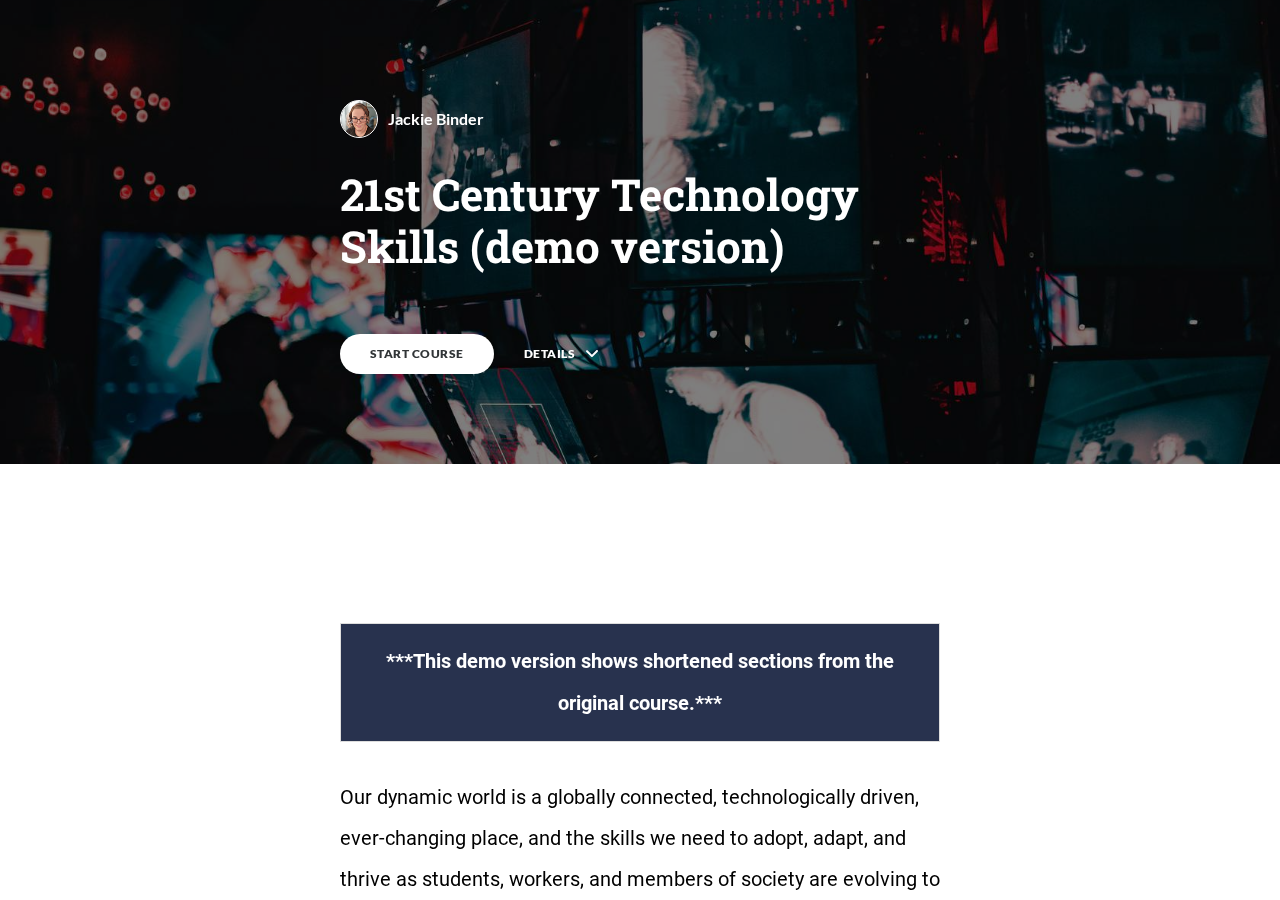
<file: index.html>
<!DOCTYPE html>
<html lang="en" class="">
  <head>
    <meta http-equiv="X-UA-Compatible" content="IE=edge,chrome=1">
    <meta name="viewport" content="width=device-width, initial-scale=1, maximum-scale=1">
    <meta charset="utf-8">

    <title>21st Century Technology Skills (demo version)</title>

    <link type="text/css" rel="stylesheet" href="lib/icomoon.css">
    <link type="text/css" rel="stylesheet" href="lib/main.bundle.css">
    <script type="text/javascript" src="lib/player-0.0.11.min.js"></script>
    <script type="text/javascript" src="lib/lzwcompress.js"></script>

    <!-- Resize Hack -->
    <script type="text/javascript">
      window.resizeTo(screen.width, screen.height);
    </script>
    
    <!--[if lt IE 9]>
    <script src="//html5shiv.googlecode.com/svn/trunk/html5.js"></script>
    <![endif]-->
  </head>
  <body>
    <style>
      .brand--head, .brand--head *   { font-family: 'Roboto Slab' !important; }
      .brand--body, .brand--body *   { font-family: 'Roboto' !important; }
      .brand--lhead, .brand--lhead * { font-family: 'Roboto Slab' !important; }
      .brand--lbody, .brand--lbody * { font-family: 'Roboto' !important; }
      .brand--ui, .brand--ui *       { font-family: 'Lato' !important; }

      .brand--beforeHead:before { font-family: 'Roboto Slab' !important; }
      .brand--afterHead:after { font-family: 'Roboto Slab' !important; }

      .brand--background        { background-color: #285F9F !important; }
      .brand--background-all *  { background-color: #285F9F !important; }
      .brand--border            { border-color: #285F9F !important; }
      .brand--color             { color: #285F9F !important; }
      .brand--color-all *       { color: #285F9F !important; }
      .brand--shadow            { box-shadow: 0 0 0 0.2rem #285F9F !important; }
      .brand--shadow-all *      { box-shadow: 0 0 0 0.2rem #285F9F !important; }
      .brand--fill              { fill: #285F9F !important; }
      .brand--stroke            { stroke: #285F9F !important; }

      .brand--beforeBackground:before { background-color: #285F9F !important; }
      .brand--beforeBorder:before     { border-color: #285F9F !important; }
      .brand--beforeColor:before      { color: #285F9F !important; }

      .brand--afterBackground:after { background-color: #285F9F !important; }
      .brand--afterBorder:after     { border-color: #285F9F !important; }
      .brand--afterColor:after      { color: #285F9F !important; }

      /* should be applied to containers where links
         need to appear in brand color */
      .brand--linkColor a { color: #285F9F !important; }

      /* should be applied to containers where links
         need to change to brand color on hover */
      .brand--linkColorHover a:hover { color: #285F9F !important; }

      /* should be applied to any single element that
         needs to change color on hover */
      .brand--hoverColor:hover { color: #285F9F !important; }

      /* TODO: probably need a way to create a 5-10% darker/lighter color */
      .brand--linkColor a:hover,
      .button.brand--background:hover { opacity: .65 !important; }

      @media (min-width: 47.9375em) { /* 768px */
        .brand--min768--background { background-color: #285F9F !important; }
        .brand--min768--border     { border-color: #285F9F !important; }
        .brand--min768--color      { color: #285F9F !important; }
      }

      @media (max-width: 47.9375em) { /* 768px */
        .brand--max768--background { background-color: #285F9F !important; }
        .brand--max768--border     { border-color: #285F9F !important; }
        .brand--max768--color      { color: #285F9F !important; }
      }
    </style>
    <div id="app"></div>
    <script type="text/javascript">
  (function(root) {
    window.labelSet = {"id":"j-xtD3wLAInahuJNagMHZ-K5","author":"auth0|59d171d67dc3100314762ed0","name":"English","defaultId":1,"defaultSet":true,"labels":{"result":"result","search":"search","results":"results","quizNext":"NEXT","tabGroup":"Tab","codeGroup":"Code","noResults":"No results for","noteGroup":"Note","quizScore":"Your score","quizStart":"START QUIZ","courseExit":"EXIT COURSE","courseHome":"Home","lessonName":"Section","quizSubmit":"SUBMIT","quoteGroup":"Quote","salutation":"👋 Bye!","buttonGroup":"Button","courseStart":"START COURSE","embedViewOn":"VIEW ON","exitMessage":"You may now leave this page.","quizCorrect":"Correct","quizPassing":"PASSING","quizResults":"Quiz Results","courseResume":"RESUME COURSE","processStart":"START","processSwipe":"Swipe to continue","quizContinue":"Continue","quizLandmark":"Quiz","quizQuestion":"Question","courseDetails":"DETAILS","embedReadMore":"Read more","feedbackGroup":"Feedback","quizIncorrect":"Incorrect","quizTakeAgain":"TAKE AGAIN","sortingReplay":"REPLAY","accordionGroup":"Accordion","embedLinkGroup":"Embedded web content","lessonComplete":"COMPLETE","statementGroup":"Statement","storylineGroup":"Storyline","attachmentGroup":"File Attachment","embedPhotoGroup":"Embedded photo","embedVideoGroup":"Embedded video","playButtonLabel":"Play","processComplete":"Complete","processLandmark":"Process","processNextStep":"NEXT STEP","processStepName":"Step","seekSliderLabel":"Seek","sortingLandmark":"Sorting Activity","audioPlayerGroup":"Audio player. You can use the space bar to toggle playback and arrow keys to scrub.","buttonStackGroup":"Button stack","embedPlayerGroup":"Embedded media player","lessonRestricted":"Sections must be completed in order","pauseButtonLabel":"Pause","scenarioComplete":"Scenario Complete!","scenarioContinue":"CONTINUE","scenarioTryAgain":"TRY AGAIN","textOnImageGroup":"Text on image","timelineLandmark":"Timeline","urlEmbedLandmark":"URL/Embed","videoPlayerGroup":"Video player. You can use the space bar to toggle playback and arrow keys to scrub.","blocksClickToFlip":"Click to flip","blocksPreposition":"of","bulletedListGroup":"Bulleted list","checkboxListGroup":"Checkbox list","imageAndTextGroup":"Image and text","imageGalleryGroup":"Image gallery","lessonPreposition":"of","numberedListGroup":"Numbered list","processLessonName":"Lesson","processStartAgain":"START AGAIN","scenarioStartOver":"START OVER","courseSkipToLesson":"SKIP TO  SECTION","flashcardBackLabel":"Flashcard back","flashcardGridGroup":"Flashcard grid","nextFlashCardLabel":"Next flashcard","flashcardFrontLabel":"Flashcard front","flashcardStackGroup":"Flashcard stack","knowledgeCheckGroup":"Knowledge check","sortingCardsCorrect":"Cards Correct","hamburgerButtonLabel":"Course Overview Sidebar","lessonHeaderLandmark":"Lesson Header","numberedDividerGroup":"Numbered divider","lessonContentLandmark":"Lesson Content","lessonSidebarLandmark":"Lesson Sidebar","quizAnswerPlaceholder":"Type your answer here","labeledGraphicLandmark":"Labeled Graphic","previousFlashCardLabel":"Previous flashcard","processStepPreposition":"of","overviewPageTitleSuffix":"Overview","quizAcceptableResponses":"Acceptable responses","quizRequirePassingScore":"Must pass quiz before continuing","timelineCardGroupPrefix":"Timeline Card","labeledGraphicBubbleLabel":"Labeled graphic bubble","labeledGraphicMarkerLabel":"Labeled graphic marker","labeledGraphicNextMarkerLabel":"Next marker","labeledGraphicPreviousMarkerLabel":"Previous marker"},"deleted":false,"createdAt":"2022-01-09T01:48:26.572Z","updatedAt":"2022-05-06T02:54:02.343Z","iso639Code":"en","transferredAt":null};
    window.courseData = "[base64]/[base64]/[base64]/[base64]";
    window.partnerContent = [];

    function isExport() {
      return true;
    }

    function resolvePath(path) {
      return ('assets/').concat(path);
    }

    function resolveFontPath(font) {
      return ('lib/fonts/').concat(font.key.split('/').reverse()[0]);
    }

    root.Runtime = {
      isExport: isExport,
      resolvePath: resolvePath,
      resolveFontPath: resolveFontPath
    };
  }(window));
</script>

    
    <script src="lib/main.bundle.js"></script>
    
  </body>
</html>
</file>
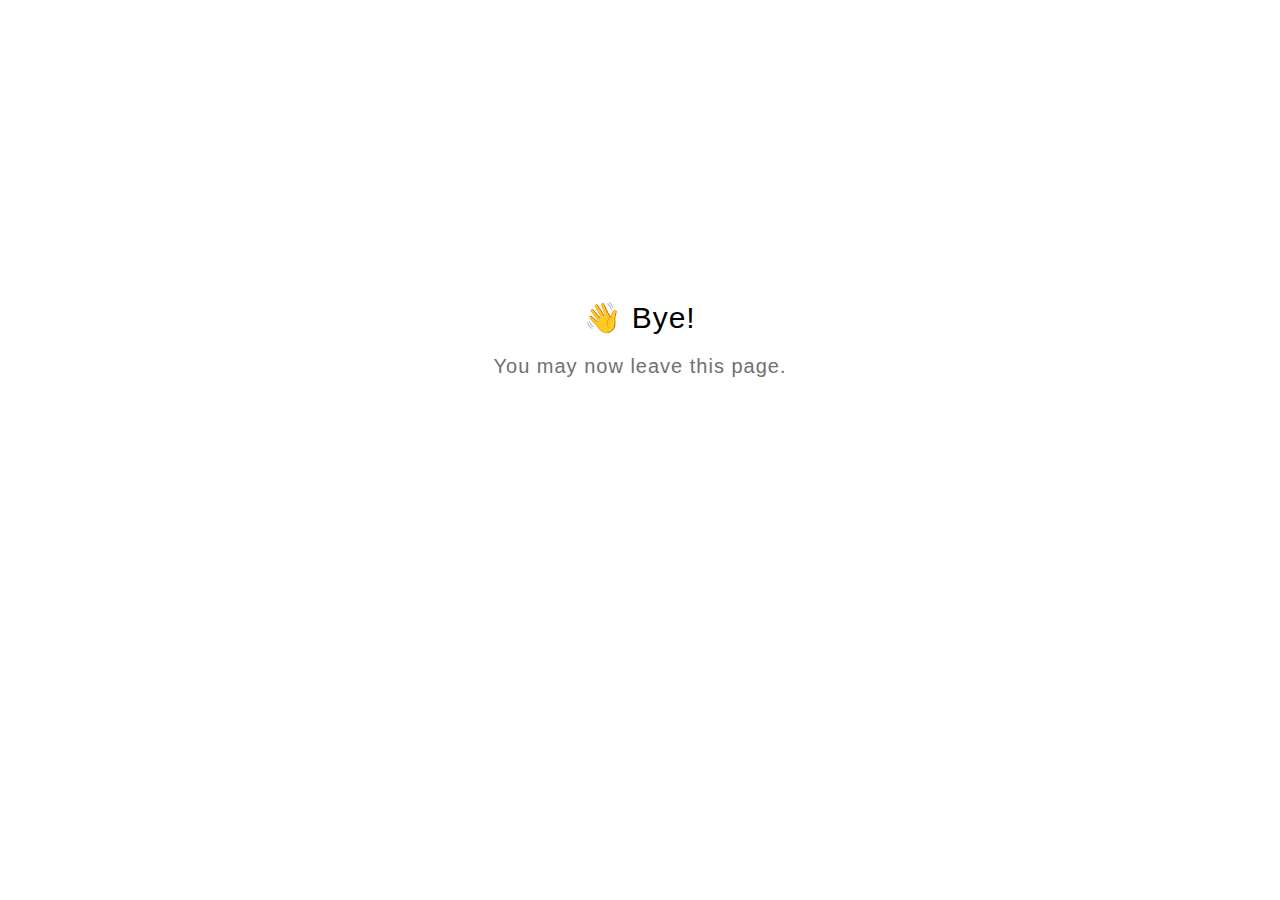
<file: goodbye.html>
<html>
  <head>
    <meta charset="utf-8" lang="en">
    <style>
      html {
        font-size: 20px;
        font-family: 'lato', sans-serif;
        font-weight: lighter;
        letter-spacing: 0.05rem;
      }

      .goodbye-container {
        text-align: center;
        margin-top: 15rem;
      }

      .bye-message {
        font-size: 1.5rem;
      }

      .exit-text {
        color: #707070;
        margin-top: 1rem;
      }
    </style>
  </head>
  <body>
    <div class="goodbye-container">
      <div class="bye-message">👋 Bye!</div>
      <div class="exit-text">You may now leave this page.</div>
    </div>
  </body>
</html>
</file>
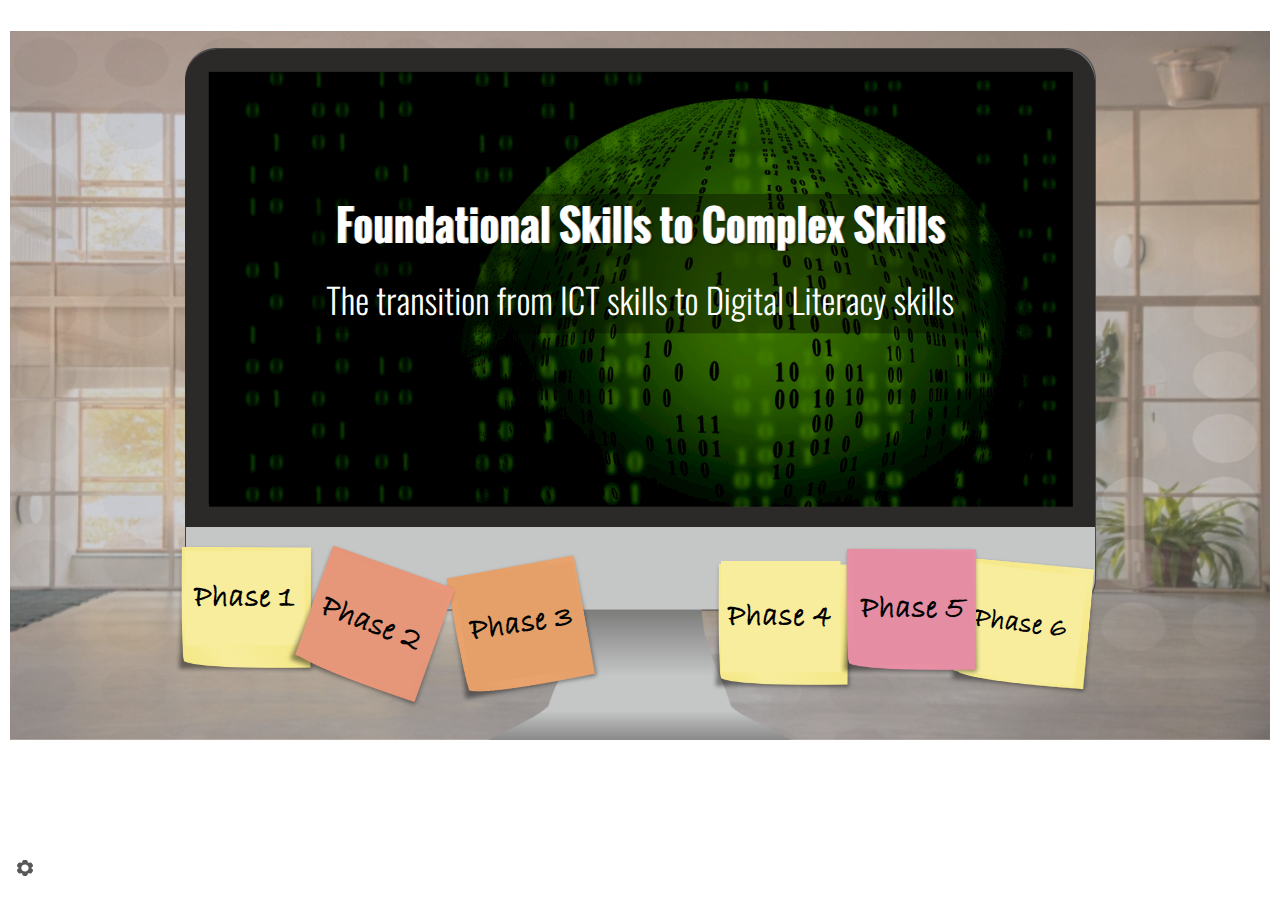
<file: assets/tkCFKgydXrPuP-J6/story.html>
<!doctype html>
<html lang="en-US">
<head>
  <meta charset="utf-8">
  <!-- Created using Storyline 360 - http://www.articulate.com  -->
  <!-- version: 3.64.27845.0 -->
  <title>Technical Skills Progression</title>
  <meta http-equiv="x-ua-compatible" content="IE=edge"/>
  <meta name="viewport" content="width=device-width,initial-scale=1,user-scalable=no,shrink-to-fit=no,minimal-ui"/>
  <meta name="apple-mobile-web-app-capable" content="yes"/>
  <style>
    html, body { height: 100%; padding: 0; margin: 0 }
    #app { height: 100%; width: 100%; }
  </style>
  
  <script>window.THREE = { };</script>
<meta name="robots" content="noindex, nofollow"></head>
<body style="background: #FFFFFF" class="cs-HTML theme-unified">
<script src="player-interface.js"></script>
  <script>!function(e){var i=/iPhone/i,o=/iPod/i,n=/iPad/i,t=/(?=.*\bAndroid\b)(?=.*\bMobile\b)/i,d=/Android/i,s=/(?=.*\bAndroid\b)(?=.*\bSD4930UR\b)/i,b=/(?=.*\bAndroid\b)(?=.*\b(?:KFOT|KFTT|KFJWI|KFJWA|KFSOWI|KFTHWI|KFTHWA|KFAPWI|KFAPWA|KFARWI|KFASWI|KFSAWI|KFSAWA)\b)/i,r=/IEMobile/i,h=/(?=.*\bWindows\b)(?=.*\bARM\b)/i,a=/BlackBerry/i,l=/BB10/i,p=/Opera Mini/i,f=/(CriOS|Chrome)(?=.*\bMobile\b)/i,u=/(?=.*\bFirefox\b)(?=.*\bMobile\b)/i,c=new RegExp("(?:Nexus 7|BNTV250|Kindle Fire|Silk|GT-P1000)","i"),w=function(e,i){return e.test(i)},A=function(e){var A=e||navigator.userAgent,v=A.split("[FBAN");if(void 0!==v[1]&&(A=v[0]),this.apple={phone:w(i,A),ipod:w(o,A),tablet:!w(i,A)&&w(n,A),device:w(i,A)||w(o,A)||w(n,A)},this.amazon={phone:w(s,A),tablet:!w(s,A)&&w(b,A),device:w(s,A)||w(b,A)},this.android={phone:w(s,A)||w(t,A),tablet:!w(s,A)&&!w(t,A)&&(w(b,A)||w(d,A)),device:w(s,A)||w(b,A)||w(t,A)||w(d,A)},this.windows={phone:w(r,A),tablet:w(h,A),device:w(r,A)||w(h,A)},this.other={blackberry:w(a,A),blackberry10:w(l,A),opera:w(p,A),firefox:w(u,A),chrome:w(f,A),device:w(a,A)||w(l,A)||w(p,A)||w(u,A)||w(f,A)},this.seven_inch=w(c,A),this.any=this.apple.device||this.android.device||this.windows.device||this.other.device||this.seven_inch,this.phone=this.apple.phone||this.android.phone||this.windows.phone,this.tablet=this.apple.tablet||this.android.tablet||this.windows.tablet,"undefined"==typeof window)return this},v=function(){var e=new A;return e.Class=A,e};"undefined"!=typeof module&&module.exports&&"undefined"==typeof window?module.exports=A:"undefined"!=typeof module&&module.exports&&"undefined"!=typeof window?module.exports=v():"function"==typeof define&&define.amd?define("isMobile",[],e.isMobile=v()):e.isMobile=v()}(this);
    window.isMobile.apple.tablet = window.isMobile.apple.tablet ||
      (navigator.platform === 'MacIntel' && navigator.maxTouchPoints > 1);
    window.isMobile.apple.device = window.isMobile.apple.device || window.isMobile.apple.tablet;
    window.isMobile.tablet = window.isMobile.tablet || window.isMobile.apple.tablet;
    window.isMobile.any = window.isMobile.any || window.isMobile.apple.tablet;
  </script>

  <div id="focus-sink" tabindex="-1"></div>

  <div id="preso"></div>
  <script>
    window.DS = {};
    window.globals = {
      DATA_PATH_BASE: '',
      HAS_FRAME: true,
      HAS_SLIDE: true,

      lmsPresent: false,
      tinCanPresent: false,
      cmi5Present: false,
      aoSupport: false,
      scale: 'noscale',
      captureRc: false,
      browserSize: 'optimal',
      bgColor: '#FFFFFF',
      features: 'InsertSvgPicture,MultipleQuizTracking,QuestionCorrectVariable',
      themeName: 'unified',
      preloaderColor: '#8C8C8C',
      suppressAnalytics: false,
      productChannel: 'stable',
      publishSource: 'storyline',
      aid: 'auth0|59d171d67dc3100314762ed0',
      cid: '0bd41aa2-1b1b-460d-bdaa-9984c608ba51',
      playerVersion: '3.64.27845.0',
      publishTimestamp: '2022-06-20T19:49:01.0968794Z',
      maxIosVideoElements: 10,

      
      parseParams: function(qs) {
        if (window.globals.parsedParams != null) {
          return window.globals.parsedParams;
        }
        qs = (qs || window.location.search.substr(1)).split('+').join(' ');
        var params = {},
            tokens,
            re = /[?&]?([^=]+)=([^&]*)/g;

        while (tokens = re.exec(qs)) {
          params[decodeURIComponent(tokens[1]).trim()] =
            decodeURIComponent(tokens[2]).trim();
        }
        window.globals.parsedParams = params;
        return params;
      }

    };

    (function() {

      var classTypes = [ 'desktop', 'mobile', 'phone', 'tablet' ];

      var addDeviceClasses = function(prefix, testObj) {
        var curr, i;
        for (i = 0; i < classTypes.length; i++) {
          curr = classTypes[i];
          if (testObj[curr]) {
            document.body.classList.add(prefix + curr);
          }
        }
      };

      var params = window.globals.parseParams(),
          isDevicePreview = params.devicepreview === '1',
          isPhoneOverride = params.deviceType === 'phone' || (isDevicePreview && params.phone == '1'),
          isTabletOverride = (params.deviceType === 'tablet' || isDevicePreview) && !isPhoneOverride,
          isMobileOverride = isPhoneOverride || isTabletOverride;

      var deviceView = {
        desktop: !window.isMobile.any && !isMobileOverride,
        mobile: window.isMobile.any || isMobileOverride,
        phone: isPhoneOverride || (window.isMobile.phone && !isTabletOverride),
        tablet: isTabletOverride || window.isMobile.tablet
      };

      window.globals.deviceView = deviceView;
      window.isMobile.desktop = !window.isMobile.any;
      window.isMobile.mobile = window.isMobile.any;

      addDeviceClasses('view-', deviceView);

    })();
  </script>
  
  <script src='story_content/user.js' type=text/javascript></script>
  <div class="slide-loader"></div>

  <script>
    var doc = document, loader = doc.body.querySelector('.slide-loader'); [ 1, 2, 3 ].forEach(function(n) { var d = doc.createElement('div'); d.style.backgroundColor = window.globals.preloaderColor; d.classList.add('mobile-loader-dot'); d.classList.add('dot' + n); loader.appendChild(d); });
  </script>

  <div class="mobile-load-title-overlay" style="display: none">
    <div class="mobile-load-title">Technical Skills Progression</div>
  </div>

  <div class="mobile-chrome-warning"></div>

  <script>
    
    if (window.autoSpider && window.vInterfaceObject) {
      document.querySelector('.mobile-load-title-overlay').style.display = 'none';
    }
  </script>

  

  <link rel="stylesheet" href="html5/data/css/output.min.css" data-noprefix/>
</body>
<script src="html5/lib/scripts/bootstrapper.min.js"></script>
</html>
</file>
<file: lib/icomoon.css>
@font-face {
	font-family: 'icomoon';
	src:  url('fonts/icomoon.ttf') format('truetype'),
				url('fonts/icomoon.woff') format('woff');
	font-weight: normal;
	font-style: normal;
}

[class^="icon-"], [class*=" icon-"] {
	/* use !important to prevent issues with browser extensions that change fonts */
	font-family: 'icomoon' !important;
	speak: none;
	font-style: normal;
	font-weight: normal;
	font-variant: normal;
	text-transform: none;
	line-height: 1;

	/* Better Font Rendering =========== */
	-webkit-font-smoothing: antialiased;
	-moz-osx-font-smoothing: grayscale;
}

.icon-edit-author-name:before {
	content: "\e976";
}
.icon-lock:before {
	content: "\e977";
}
.icon-checkmark-valid:before {
	content: "\e95d";
}
.icon-close-media-panel:before {
	content: "\e95e";
}
.icon-trash4:before {
	content: "\e95f";
}
.icon-x-invalid-url:before {
	content: "\e960";
}
.icon-attach2:before {
	content: "\e961";
}
.icon-bold:before {
	content: "\e962";
}
.icon-fontcolor:before {
	content: "\e963";
}
.icon-fontsize:before {
	content: "\e964";
}
.icon-italic:before {
	content: "\e965";
}
.icon-link:before {
	content: "\e966";
}
.icon-orderedlist:before {
	content: "\e967";
}
.icon-quote:before {
	content: "\e968";
}
.icon-unorderedlist:before {
	content: "\e969";
}
.icon-feedback:before {
	content: "\e910";
}
.icon-review:before {
	content: "\e911";
}
.icon-customizable:before {
	content: "\e908";
}
.icon-design:before {
	content: "\e909";
}
.icon-interactions:before {
	content: "\e90a";
}
.icon-questions:before {
	content: "\e90b";
}
.icon-scenarios2:before {
	content: "\e90c";
}
.icon-slides:before {
	content: "\e90d";
}
.icon-desktop:before {
	content: "\e902";
}
.icon-expressions:before {
	content: "\e903";
}
.icon-poses:before {
	content: "\e904";
}
.icon-retina:before {
	content: "\e905";
}
.icon-scenarios:before {
	content: "\e906";
}
.icon-transparency:before {
	content: "\e907";
}
.icon-Master-01:before {
	content: "\e934";
}
.icon-Master-02:before {
	content: "\e93a";
}
.icon-Master-03:before {
	content: "\e939";
}
.icon-Master-04:before {
	content: "\e936";
}
.icon-Master-05:before {
	content: "\e93b";
}
.icon-Master-06:before {
	content: "\e935";
}
.icon-Master-07:before {
	content: "\e937";
}
.icon-Master-08:before {
	content: "\e938";
}
.icon-Master-09:before {
	content: "\e922";
}
.icon-Master-10:before {
	content: "\e926";
}
.icon-Master-11:before {
	content: "\e924";
}
.icon-Master-12:before {
	content: "\e928";
}
.icon-Master-13:before {
	content: "\e923";
}
.icon-Master-14:before {
	content: "\e925";
}
.icon-Master-15:before {
	content: "\e929";
}
.icon-Master-16:before {
	content: "\e927";
}
.icon-Master-17:before {
	content: "\e92b";
}
.icon-Master-18:before {
	content: "\e92c";
}
.icon-Master-19:before {
	content: "\e92d";
}
.icon-Master-20:before {
	content: "\e92e";
}
.icon-Master-21:before {
	content: "\e92f";
}
.icon-Master-22:before {
	content: "\e930";
}
.icon-Master-23:before {
	content: "\e931";
}
.icon-Master-24:before {
	content: "\e932";
}
.icon-Master-25:before {
	content: "\e933";
}
.icon-Master-26:before {
	content: "\e92a";
}
.icon-check-circle:before {
	content: "\e803";
}
.icon-trash:before {
	content: "\e804";
}
.icon-rotation:before {
	content: "\e91a";
}
.icon-vector:before {
	content: "\e91b";
}
.icon-mute:before {
	content: "\e90e";
}
.icon-volume:before {
	content: "\e90f";
}
.icon-logo:before {
	content: "\e805";
}
.icon-share:before {
	content: "\e801";
}
.icon-sorting:before {
	content: "\e91c";
}
.icon-more:before {
	content: "\e91d";
}
.icon-copy:before {
	content: "\e951";
}
.icon-clock:before {
	content: "\e915";
}
.icon-quotes-left:before {
	content: "\e918";
}
.icon-list-numbered:before {
	content: "\e916";
}
.icon-list2:before {
	content: "\e917";
}
.icon-plus:before {
	content: "\e60a";
}
.icon-info:before {
	content: "\e974";
}
.icon-cross:before {
	content: "\e913";
}
.icon-checkmark:before {
	content: "\e975";
}
.icon-arrow-up2:before {
	content: "\e959";
}
.icon-arrow-down2:before {
	content: "\e95a";
}
.icon-sort-alpha-asc:before {
	content: "\e912";
}
.icon-rtf:before {
	content: "\e94b";
}
.icon-doc:before {
	content: "\e94a";
}
.icon-pdf:before {
	content: "\e94c";
}
.icon-ppt:before {
	content: "\e94d";
}
.icon-file:before {
	content: "\e94e";
}
.icon-xls:before {
	content: "\e94f";
}
.icon-zip:before {
	content: "\e950";
}
.icon-file-alt:before {
	content: "\e944";
}
.icon-doc-alt:before {
	content: "\e943";
}
.icon-pdf-alt:before {
	content: "\e945";
}
.icon-ppt-alt:before {
	content: "\e946";
}
.icon-rtf-alt:before {
	content: "\e947";
}
.icon-xls-alt:before {
	content: "\e948";
}
.icon-zip-alt:before {
	content: "\e949";
}
.icon-attach:before {
	content: "\e942";
}
.icon-reload:before {
	content: "\e941";
}
.icon-trash2:before {
	content: "\e60d";
}
.icon-arrow-left:before {
	content: "\e608";
}
.icon-arrow-right:before {
	content: "\e609";
}
.icon-check-alt:before {
	content: "\e606";
}
.icon-password-view:before {
	content: "\e972";
}
.icon-password-hide:before {
	content: "\e973";
}
.icon-view-grid:before {
	content: "\e96c";
}
.icon-grid-view:before {
	content: "\e96c";
}
.icon-view-list:before {
	content: "\e96d";
}
.icon-list-view:before {
	content: "\e96d";
}
.icon-blocks:before {
	content: "\e95b";
}
.icon-list3:before {
	content: "\e95c";
}
.icon-export:before {
	content: "\e958";
}
.icon-screencast:before {
	content: "\e957";
}
.icon-cursor:before {
	content: "\e956";
}
.icon-documents:before {
	content: "\e952";
}
.icon-duplicate:before {
	content: "\e952";
}
.icon-trash3:before {
	content: "\e953";
}
.icon-Article:before {
	content: "\e93c";
}
.icon-Interaction:before {
	content: "\e93d";
}
.icon-Quiz:before {
	content: "\e93e";
}
.icon-Video:before {
	content: "\e93f";
}
.icon-trashcan:before {
	content: "\e921";
}
.icon-marker_style:before {
	content: "\e920";
}
.icon-photo:before {
	content: "\e91f";
}
.icon-microphone:before {
	content: "\e91e";
}
.icon-plus2:before {
	content: "\e800";
}
.icon-processing:before {
	content: "\e607";
}
.icon-menu:before {
	content: "\e602";
}
.icon-headset:before {
	content: "\e603";
}
.icon-list:before {
	content: "\e604";
}
.icon-video:before {
	content: "\e605";
}
.icon-mail:before {
	content: "\e954";
}
.icon-remove:before {
	content: "\e955";
}
.icon-up-level-2:before {
	content: "\e96e";
}
.icon-up-level-list-2:before {
	content: "\e96f";
}
.icon-plus-circle:before {
	content: "\e802";
}
.icon-up-level:before {
	content: "\e970";
}
.icon-up-level-list:before {
	content: "\e971";
}
.icon-eye:before {
	content: "\e96b";
}
.icon-tick:before {
	content: "\e900";
}
.icon-check:before {
	content: "\e901";
}
.icon-link-alt:before {
	content: "\e919";
}
.icon-chevron-down:before {
	content: "\e60b";
}
.icon-chevron-up:before {
	content: "\e60c";
}
.icon-chevron-left:before {
	content: "\e600";
}
.icon-chevron:before {
	content: "\e601";
}
.icon-chevron-right:before {
	content: "\e601";
}
.icon-close-small:before {
	content: "\e940";
}
.icon-pie-chart:before {
	content: "\e914";
}
.icon-alert:before {
	content: "\e96a";
}
</file>
